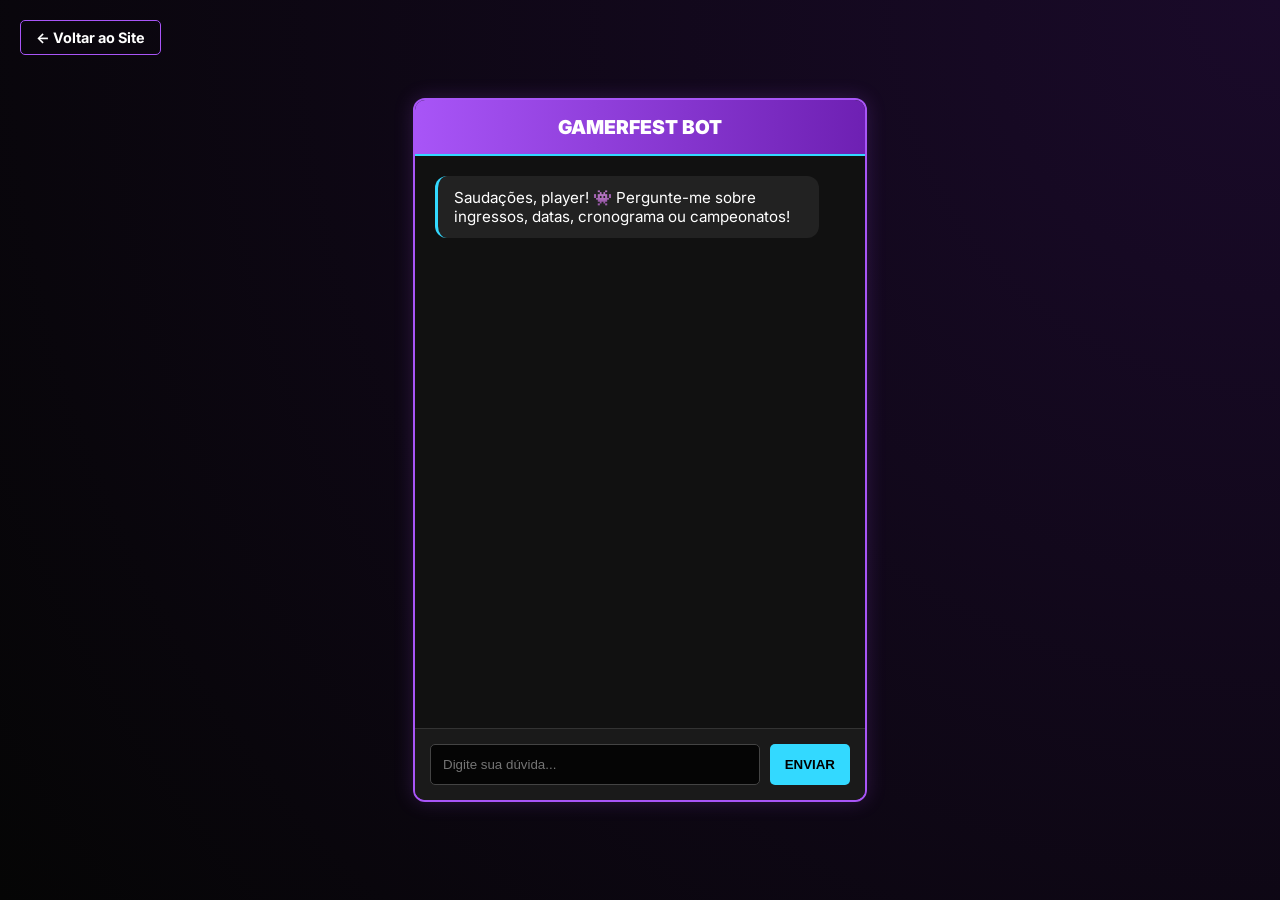
<file: chat.html>
<!DOCTYPE html>
<html lang="pt-br">
<head>
    <meta charset="UTF-8">
    <meta name="viewport" content="width=device-width, initial-scale=1.0">
    <title>GamerFest Bot 🤖</title>
    <link href="https://fonts.googleapis.com/css2?family=Inter:wght@300;400;700;900&display=swap" rel="stylesheet">
    <style>
        :root {
            --bg: #050505;
            --card-bg: #111111;
            --neon-cyan: #33D9FF;
            --neon-purple: #a855f7;
            --text: #ffffff;
            --text-dim: #aaaaaa;
        }

        body {
            font-family: 'Inter', sans-serif;
            background-color: var(--bg);
            color: var(--text);
            display: flex;
            flex-direction: column;
            justify-content: center;
            align-items: center;
            height: 100vh;
            margin: 0;
            background-image: radial-gradient(circle at top right, #1a0a2a, var(--bg));
        }

        /* Botão para voltar ao site principal */
        .back-link {
            position: absolute;
            top: 20px;
            left: 20px;
            color: var(--text);
            text-decoration: none;
            font-weight: bold;
            font-size: 0.9rem;
            border: 1px solid var(--neon-purple);
            padding: 8px 15px;
            border-radius: 5px;
            transition: 0.3s;
        }
        .back-link:hover {
            background: var(--neon-purple);
            box-shadow: 0 0 10px var(--neon-purple);
        }

        #chat-container {
            width: 90%;
            max-width: 450px;
            background-color: var(--card-bg);
            border-radius: 12px;
            box-shadow: 0 0 20px rgba(168, 85, 247, 0.2);
            border: 2px solid var(--neon-purple);
            display: flex;
            flex-direction: column;
            height: 80vh;
            max-height: 700px;
            overflow: hidden;
        }

        #chat-header {
            background: linear-gradient(90deg, var(--neon-purple), #6e20b3);
            padding: 15px 20px;
            font-size: 1.2rem;
            font-weight: 900;
            text-align: center;
            border-bottom: 2px solid var(--neon-cyan);
            display: flex;
            align-items: center;
            justify-content: center;
            gap: 10px;
        }

        #chat-messages {
            flex: 1;
            padding: 20px;
            overflow-y: auto;
            display: flex;
            flex-direction: column;
            gap: 15px;
        }

        .message {
            max-width: 85%;
            padding: 12px 16px;
            border-radius: 12px;
            font-size: 0.95rem;
            animation: fadeIn 0.3s ease-out;
        }

        @keyframes fadeIn { from { opacity: 0; transform: translateY(10px); } to { opacity: 1; transform: translateY(0); } }

        .bot-message { background-color: #222; align-self: flex-start; border-left: 3px solid var(--neon-cyan); }
        .user-message { background-color: var(--neon-purple); align-self: flex-end; }

        #chat-input-area { display: flex; padding: 15px; background-color: #1a1a1a; border-top: 1px solid #333; }
        #user-input { flex: 1; padding: 12px; background: var(--bg); border: 1px solid #444; color: white; border-radius: 5px; outline: none; }
        #send-btn { background: var(--neon-cyan); border: none; padding: 0 15px; margin-left: 10px; border-radius: 5px; cursor: pointer; font-weight: bold; }

        ::-webkit-scrollbar { width: 5px; }
        ::-webkit-scrollbar-thumb { background: #444; }
    </style>
</head>
<body>

    <a href="index.html" class="back-link">← Voltar ao Site</a>

    <div id="chat-container">
        <div id="chat-header">GAMERFEST BOT</div>
        <div id="chat-messages">
            <div class="message bot-message">Saudações, player! 👾 Pergunte-me sobre ingressos, datas, cronograma ou campeonatos!</div>
        </div>
        <div id="chat-input-area">
            <input type="text" id="user-input" placeholder="Digite sua dúvida..." autocomplete="off">
            <button id="send-btn" onclick="sendMessage()">ENVIAR</button>
        </div>
    </div>

    <script>
        const regrasDeNegocio = [
            { palavrasChave: ["ingresso", "comprar", "valor", "preco"], resposta: "Unidade Diária: R$ 80 | Passaporte 4 dias: R$ 250. <a href='ingressos.html' style='color:var(--neon-cyan)'>Compre aqui!</a>" },
            { palavrasChave: ["onde", "local", "data", "quando"], resposta: "📍 30/10 a 02/11 na GAMERFEST ARENA, São Paulo - SP." },
            { palavrasChave: ["ola", "oi"], resposta: "Fala, lenda! O que quer saber sobre o GAMERFEST?" }
        ];

        function sendMessage() {
            const input = document.getElementById('user-input');
            if (!input.value.trim()) return;
            addMsg(input.value, 'user-message');
            const userText = input.value.toLowerCase();
            input.value = '';
            setTimeout(() => {
                let r = "Não entendi. Tente perguntar sobre 'ingressos' ou 'datas'!";
                for(let reg of regrasDeNegocio) {
                    if(reg.palavrasChave.some(p => userText.includes(p))) r = reg.resposta;
                }
                addMsg(r, 'bot-message');
            }, 600);
        }

        function addMsg(t, c) {
            const m = document.getElementById('chat-messages');
            const d = document.createElement('div');
            d.className = 'message ' + c;
            d.innerHTML = t;
            m.appendChild(d);
            m.scrollTop = m.scrollHeight;
        }

        document.getElementById("user-input").addEventListener("keypress", (e) => { if(e.key === "Enter") sendMessage(); });
    </script>
</body>
</html>
</file>
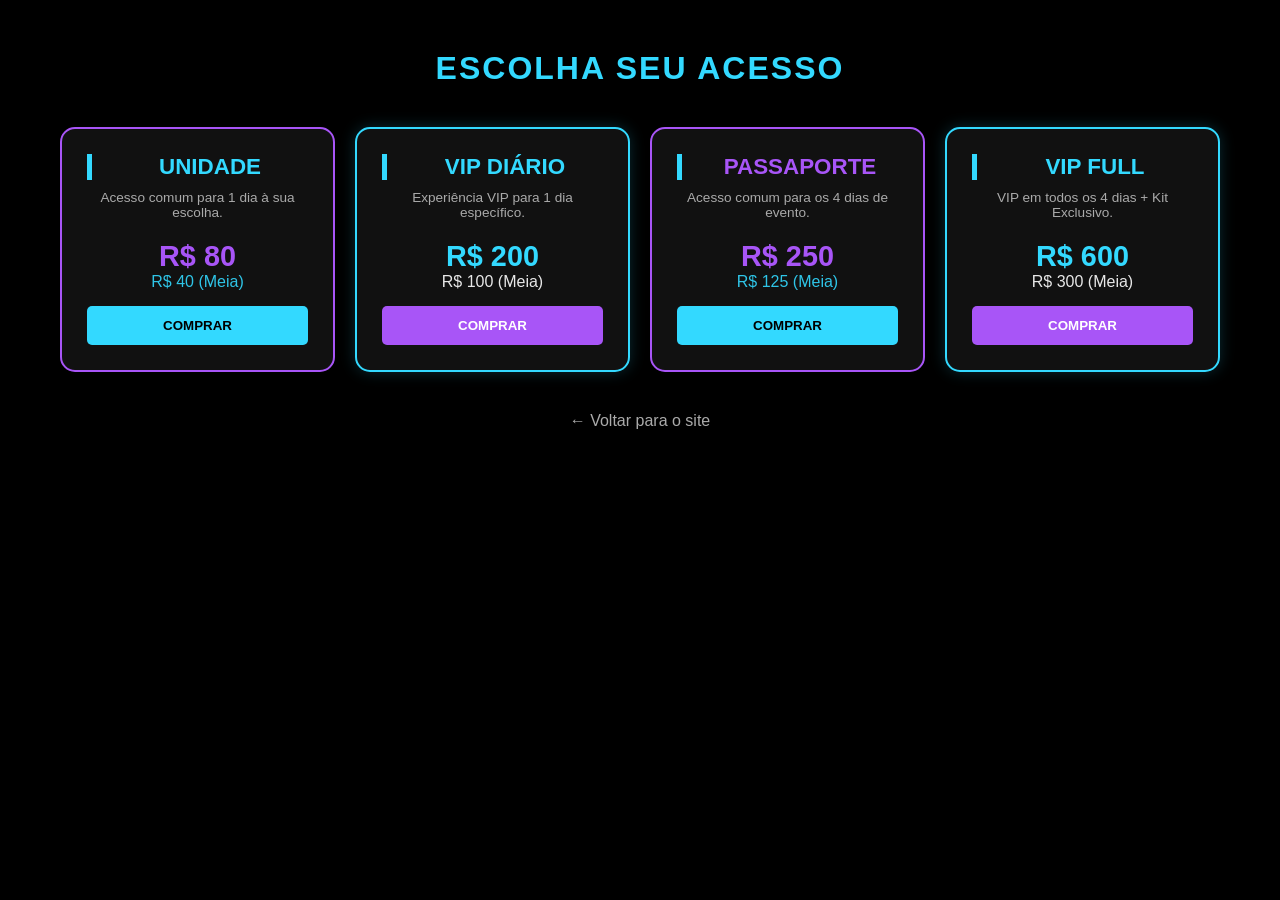
<file: ingressos.html>
<!DOCTYPE html>
<html lang="pt-br">
<head>
    <meta charset="UTF-8">
    <link rel="icon" type="image/png" href="SUA_IMAGEM_AQUI.png">
    <title>Ingressos | GAME OVER</title>
    <link rel="stylesheet" href="style.css">
    
    <style>
        :root {
            --neon-purple: #a855f7; /* Roxo atualizado */
            --neon-cyan: #33D9FF;   /* Ciano atualizado */
            --text-dim: #aaaaaa;
            --bg-dark: #111;
        }

        html { scroll-behavior: smooth; }
        body { padding-top: 50px; font-family: 'Segoe UI', Tahoma, Geneva, Verdana, sans-serif; background-color: #000; color: #fff; margin: 0; }

        .header-title { text-align: center; color: var(--neon-cyan); letter-spacing: 2px; margin-bottom: 40px; }

        /* Container de Ingressos */
        .tickets-container { 
            display: grid; 
            grid-template-columns: repeat(auto-fit, minmax(250px, 1fr)); 
            gap: 20px; 
            max-width: 1200px; 
            margin: 0 auto; 
            padding: 0 20px; 
        }
        
        .ticket-item { 
            background: var(--bg-dark); 
            border: 2px solid var(--neon-purple); 
            padding: 25px; 
            border-radius: 15px; 
            text-align: center; 
            display: flex;
            flex-direction: column;
            justify-content: space-between;
            transition: 0.3s;
        }
        .ticket-item:hover { transform: translateY(-5px); border-color: #fff; }
        
        .ticket-vip { border-color: var(--neon-cyan); box-shadow: 0 0 15px rgba(51, 217, 255, 0.2); }

        .ticket-item h2 { color: var(--neon-cyan); margin: 0 0 10px 0; font-size: 1.4rem; text-transform: uppercase; }
        .ticket-item p { color: var(--text-dim); font-size: 0.85rem; margin-bottom: 20px; }
        
        .price-box { margin-bottom: 15px; }
        .price { font-size: 1.8rem; color: var(--neon-purple); font-weight: bold; display: block; }
        .price-meia { font-size: 1rem; color: var(--neon-cyan); opacity: 0.9; }

        .btn-buy { 
            background: var(--neon-cyan); 
            color: #000; 
            padding: 12px; 
            border: none; 
            width: 100%; 
            border-radius: 5px; 
            font-weight: bold; 
            cursor: pointer; 
            text-transform: uppercase;
            transition: 0.3s;
        }
        .btn-buy:hover { background: #fff; box-shadow: 0 0 10px var(--neon-cyan); }

        /* Formulário */
        #secao-cadastro { 
            display: none; 
            margin-top: 60px; 
            padding: 60px 20px; 
            animation: fadeIn 0.4s ease-out;
        }

        @keyframes fadeIn { from { opacity: 0; } to { opacity: 1; } }

        .form-container { 
            background: var(--bg-dark); 
            border: 2px solid var(--neon-purple); 
            padding: 30px; 
            border-radius: 15px; 
            max-width: 500px; 
            margin: 0 auto; 
        }
        
        .form-group { margin-bottom: 15px; }
        .form-group label { display: block; margin-bottom: 5px; color: var(--neon-cyan); font-size: 0.8rem; font-weight: bold; }
        .form-group input, .form-group select { 
            width: 100%; padding: 12px; background: #222; border: 1px solid #444; 
            color: white; border-radius: 5px; box-sizing: border-box; outline: none;
        }
        .form-group input:focus { border-color: var(--neon-cyan); }
        
        .btn-submit { 
            background: var(--neon-purple); color: #fff; padding: 15px; border: none; 
            width: 100%; border-radius: 5px; font-weight: bold; cursor: pointer; 
            margin-top: 10px; text-transform: uppercase;
        }
    </style>
</head>
<body>

    <h1 class="header-title">ESCOLHA SEU ACESSO</h1>
    
    <div class="tickets-container">
        <!-- Unidade -->
        <div class="ticket-item">
            <h2>UNIDADE</h2>
            <p>Acesso comum para 1 dia à sua escolha.</p>
            <div class="price-box">
                <span class="price">R$ 80</span>
                <span class="price-meia">R$ 40 (Meia)</span>
            </div>
            <button class="btn-buy" onclick="abrirFormulario('unidade')">Comprar</button>
        </div>

        <!-- VIP Diário -->
        <div class="ticket-item ticket-vip">
            <h2>VIP DIÁRIO</h2>
            <p>Experiência VIP para 1 dia específico.</p>
            <div class="price-box">
                <span class="price" style="color: var(--neon-cyan);">R$ 200</span>
                <span class="price-meia" style="color: #fff;">R$ 100 (Meia)</span>
            </div>
            <button class="btn-buy" style="background: var(--neon-purple); color: #fff;" onclick="abrirFormulario('vip-dia')">Comprar</button>
        </div>

        <!-- Passaporte -->
        <div class="ticket-item">
            <h2 style="color: var(--neon-purple);">PASSAPORTE</h2>
            <p>Acesso comum para os 4 dias de evento.</p>
            <div class="price-box">
                <span class="price">R$ 250</span>
                <span class="price-meia">R$ 125 (Meia)</span>
            </div>
            <button class="btn-buy" onclick="abrirFormulario('passaporte')">Comprar</button>
        </div>

        <!-- VIP Full -->
        <div class="ticket-item ticket-vip">
            <h2>VIP FULL</h2>
            <p>VIP em todos os 4 dias + Kit Exclusivo.</p>
            <div class="price-box">
                <span class="price" style="color: var(--neon-cyan);">R$ 600</span>
                <span class="price-meia" style="color: #fff;">R$ 300 (Meia)</span>
            </div>
            <button class="btn-buy" style="background: var(--neon-purple); color: #fff;" onclick="abrirFormulario('vip-full')">Comprar</button>
        </div>
    </div>

    <div id="secao-cadastro">
        <div class="form-container">
            <h2 style="text-align:center; margin-bottom:20px; color: #fff;">CADASTRO DE RESERVA</h2>
            <form id="form-final">
                <div class="form-group">
                    <label>NOME COMPLETO</label>
                    <input type="text" placeholder="Seu nome" required>
                </div>
                <div class="form-group">
                    <label>E-MAIL</label>
                    <input type="email" placeholder="seu@email.com" required>
                </div>
                <div class="form-group">
                    <label>TIPO DE INGRESSO</label>
                    <select id="select-ingresso" required>
                        <optgroup label="Ingressos por Dia">
                            <option value="unidade">Unidade - Dia 1</option>
                            <option value="unidade">Unidade - Dia 2</option>
                            <option value="unidade">Unidade - Dia 3</option>
                            <option value="unidade">Unidade - Dia 4</option>
                            <option value="vip-dia">VIP Diário - Dia 1</option>
                            <option value="vip-dia">VIP Diário - Dia 2</option>
                            <option value="vip-dia">VIP Diário - Dia 3</option>
                            <option value="vip-dia">VIP Diário - Dia 4</option>
                        </optgroup>
                        <optgroup label="Passaportes (4 dias)">
                            <option value="passaporte">Passaporte Comum</option>
                            <option value="vip-full">VIP Full Passaporte</option>
                        </optgroup>
                    </select>
                </div>
                <div class="form-group">
                    <label>CATEGORIA</label>
                    <select required>
                        <option value="inteira">Inteira</option>
                        <option value="meia">Meia-entrada</option>
                    </select>
                </div>
                <button type="submit" class="btn-submit">Finalizar Pedido</button>
            </form>
        </div>
    </div>

    <div style="text-align: center; margin: 40px 0; padding-bottom: 40px;">
        <a href="index.html" style="color: var(--text-dim); text-decoration: none;">← Voltar para o site</a>
    </div>

    <script>
        function abrirFormulario(tipo) {
            const secao = document.getElementById('secao-cadastro');
            secao.style.display = 'block';
            const select = document.getElementById('select-ingresso');
            for (let i = 0; i < select.options.length; i++) {
                if (select.options[i].value === tipo) {
                    select.selectedIndex = i;
                    break;
                }
            }
            secao.scrollIntoView({ behavior: 'smooth' });
        }
    </script>
</body>
</html>
</file>
<file: style.css>
:root {
    --bg: #050505;
    --card-bg: #111111;
    --neon-green: #33D9FF;
    --neon-purple: #a855f7;
    --text: #ffffff;
    --text-dim: #888888;
}

* { margin: 0; padding: 0; box-sizing: border-box; }
body { background-color: var(--bg); color: var(--text); font-family: 'Inter', sans-serif; scroll-behavior: smooth; }

/* Navbar */
#navbar {
    display: flex; justify-content: space-between; align-items: center;
    padding: 15px 5%; position: fixed; width: 100%; top: 0;
    background: rgba(5, 5, 5, 0.9); backdrop-filter: blur(10px); z-index: 1000;
}
.logo img { height: 50px; width: auto; }
.nav-links { display: flex; list-style: none; gap: 20px; }
.nav-links a { text-decoration: none; color: var(--text); font-size: 0.75rem; text-transform: uppercase; font-weight: bold; transition: 0.3s; }
.nav-links a:hover { color: var(--neon-green); }

.btn-ticket { background: var(--neon-purple); color: #fff; padding: 10px 20px; border-radius: 4px; text-decoration: none; font-weight: bold; }

/* Hero */
.hero {
    height: 60vh; display: flex; align-items: center; justify-content: center; text-align: center;
    background: linear-gradient(rgba(0,0,0,0.8), rgba(0,0,0,0.8)), url('https://images.unsplash.com/photo-1542751371-adc38448a05e?auto=format&fit=crop&q=80&w=1400');
    background-size: cover; border-bottom: 2px solid var(--neon-purple);
}

.section { padding: 80px 8%; }
h2 { margin-bottom: 30px; border-left: 5px solid var(--neon-green); padding-left: 20px; text-transform: uppercase; }

/* Estilo Sobre */
.about-container { display: grid; grid-template-columns: 1.2fr 0.8fr; gap: 40px; align-items: center; }
.about-text p { color: var(--text-dim); margin-bottom: 15px; line-height: 1.6; }
.about-image img { width: 100%; border-radius: 15px; border: 1px solid var(--neon-purple); box-shadow: 0 0 20px rgba(188, 19, 254, 0.2); }

.stats-grid { display: grid; grid-template-columns: repeat(3, 1fr); gap: 20px; margin-top: 30px; }
.stat-item { background: var(--card-bg); padding: 20px; border-radius: 8px; text-align: center; border-bottom: 3px solid var(--neon-green); }
.stat-number { display: block; font-size: 1.5rem; font-weight: 900; color: var(--neon-green); }
.stat-desc { font-size: 0.7rem; text-transform: uppercase; color: var(--text-dim); }

/* Cronograma */
.tabs { display: flex; gap: 10px; margin-bottom: 30px; flex-wrap: wrap; }
.tab-btn { background: transparent; border: 1px solid var(--neon-purple); color: #fff; padding: 10px 20px; cursor: pointer; flex: 1; min-width: 80px; }
.tab-btn.active { background: var(--neon-purple); }

.schedule-grid { display: grid; grid-template-columns: repeat(auto-fit, minmax(300px, 1fr)); gap: 20px; }

details { background: var(--card-bg); border: 1px solid #222; border-radius: 8px; margin-bottom: 10px; }
details[open] { border-color: var(--neon-green); }
summary { padding: 20px; cursor: pointer; list-style: none; }
.summary-content .time { color: var(--neon-green); font-weight: bold; font-family: monospace; }
.summary-content .stage { font-size: 0.65rem; color: var(--neon-purple); text-transform: uppercase; font-weight: 800; display: block; }

.map-wrapper { display: grid; grid-template-columns: 1fr 1fr; gap: 20px; }
.internal-map { height: 350px; background: #111; display: flex; flex-direction: column; align-items: center; justify-content: center; border: 2px dashed #222; }

@media (max-width: 768px) {
    .about-container { grid-template-columns: 1fr; }
    .nav-links { display: none; }
}
</file>
